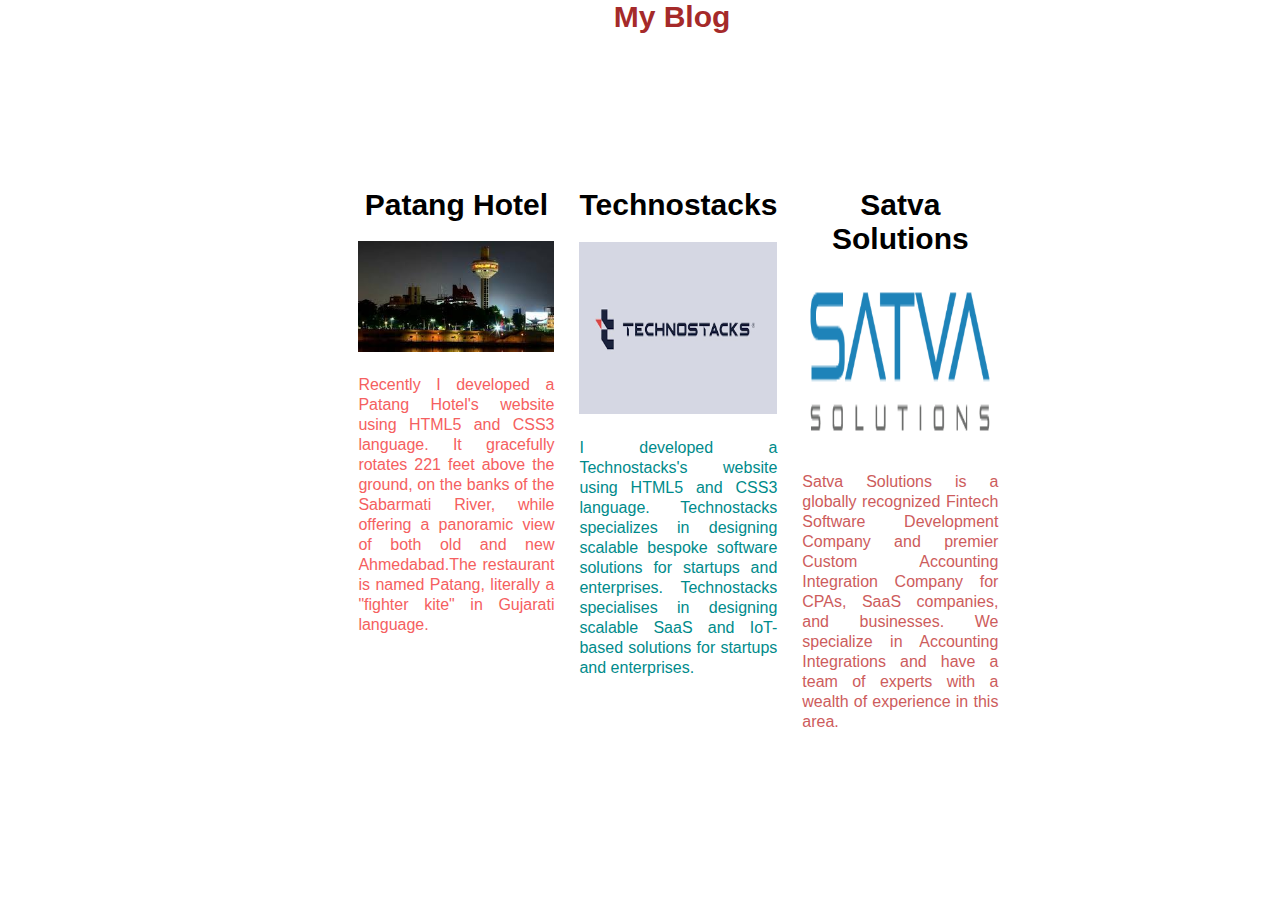
<file: task1.html>
<!DOCTYPE html>
<html lang="en">

<head>
    <meta charset="UTF-8">
    <meta name="viewport" content="width=device-width, initial-scale=1.0">
    <title>Document</title>
    <link rel="stylesheet" href="task1.css">

    <!-- ​In this task, you are required to style a blog post by adjusting text size, line spacing, margins, and text colors.
    It evaluates their ability to create visually appealing and readable content -->
</head>

<body>
    <div class="parent">
        <h1>My Blog</h1>
        <div class="child">
            <div class="child1">
                <h2>Patang Hotel</h2>
                <img src="./image/1.jpg" alt="">
                <p>Recently I developed a Patang Hotel's website using HTML5 and CSS3 language.
                    It gracefully rotates 221 feet above the ground, on the banks of the Sabarmati River, while offering
                    a panoramic view of both old and new Ahmedabad.The restaurant is named Patang, literally a "fighter
                    kite" in Gujarati language.
                </p>
            </div>
            <div class="child2">
                <h2>Technostacks</h2>
                <img src="./image/2.png" alt="">
                <p>I developed a Technostacks's website using HTML5 and CSS3 language.
                    Technostacks specializes in designing scalable bespoke software solutions for startups and
                    enterprises. Technostacks specialises in designing scalable SaaS and IoT-based solutions for startups and
                    enterprises.
                </p>
            </div>
            <div class="child3">
                <h2>Satva Solutions</h2>
                <img src="./image/3.png" alt="">
                <p>Satva Solutions is a globally recognized Fintech Software Development Company and premier Custom
                    Accounting Integration Company for CPAs, SaaS companies, and businesses. We specialize in Accounting
                    Integrations and have a team of experts with a wealth of experience in this area.</p>
            </div>
        </div>
    </div>
</body>

</html>
</file>
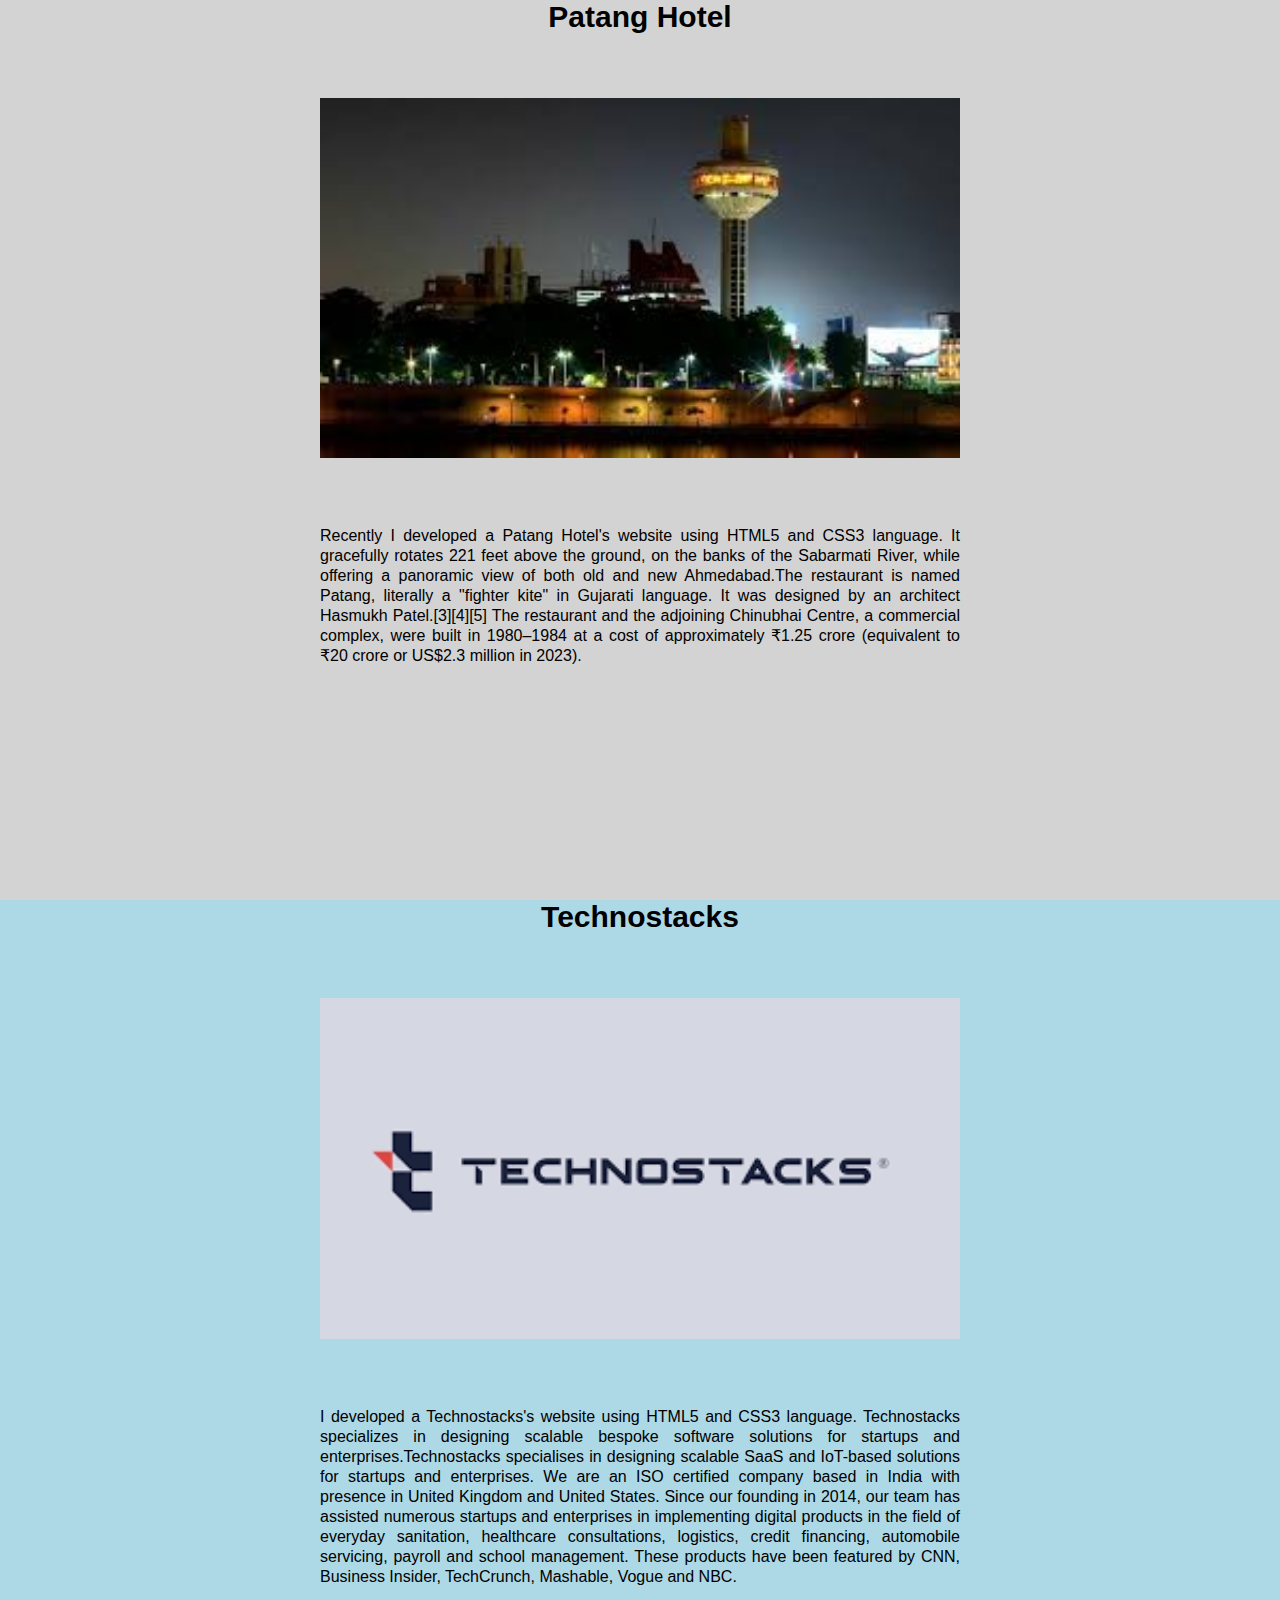
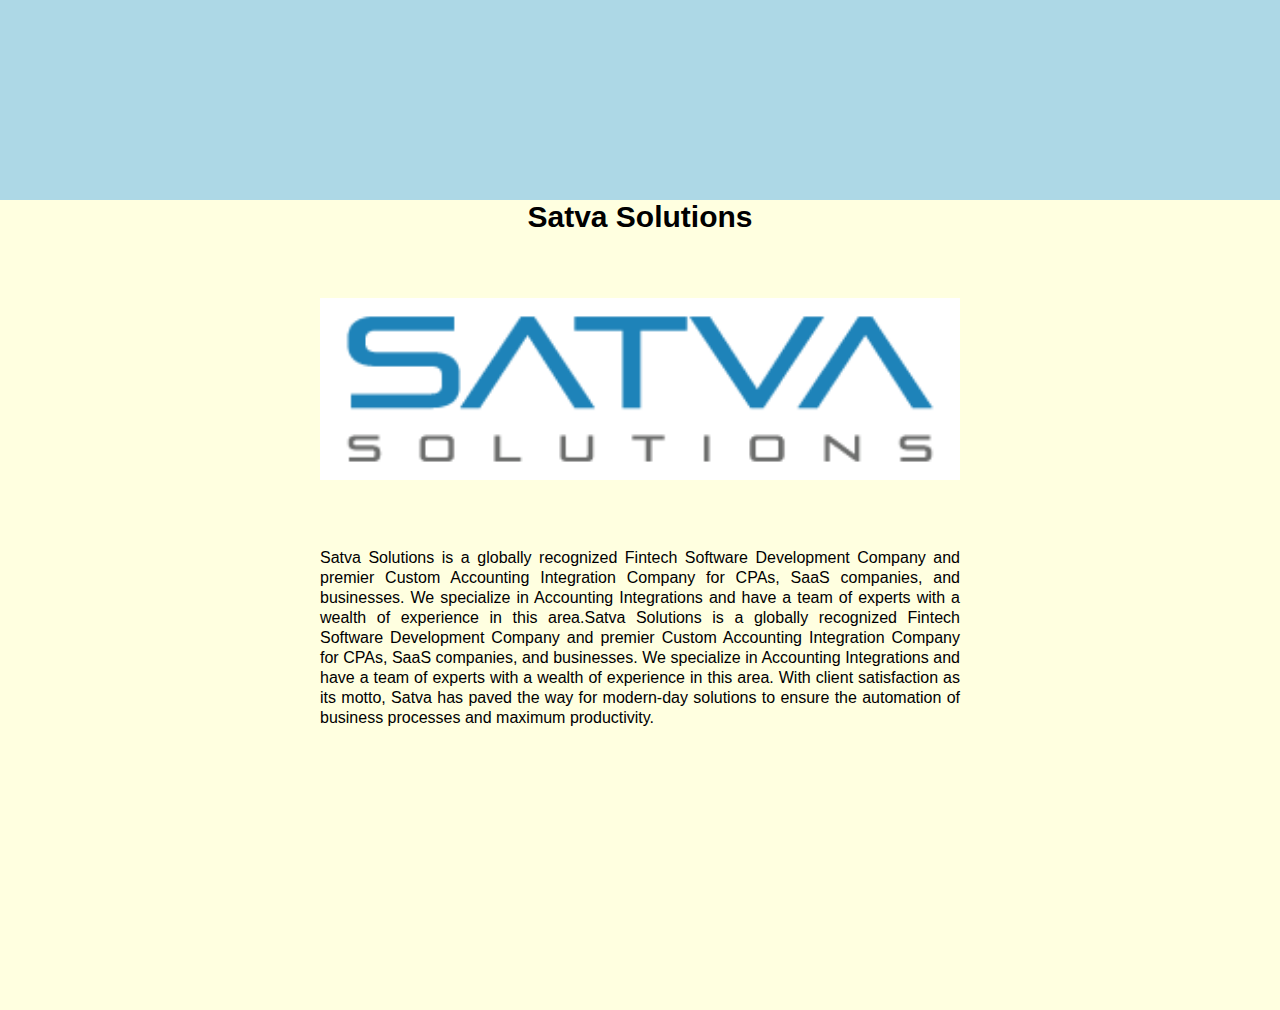
<file: task2.html>
<!DOCTYPE html>
<html lang="en">

<head>
    <meta charset="UTF-8">
    <meta name="viewport" content="width=device-width, initial-scale=1.0">
    <title>Document</title>
    <link rel="stylesheet" href="task2.css">

    <!-- style a blog layout, using properties like margin and padding to control spacing, float to align content, and background color for different sections -->
</head>

<body>
    <div class="parent1">
        <div class="child1">
            <h2>Patang Hotel</h2>
            <img src="./image/1.jpg" alt="">
            <p>Recently I developed a Patang Hotel's website using HTML5 and CSS3 language.
                It gracefully rotates 221 feet above the ground, on the banks of the Sabarmati River, while offering
                a panoramic view of both old and new Ahmedabad.The restaurant is named Patang, literally a "fighter
                kite" in Gujarati language. It was designed by an architect Hasmukh Patel.[3][4][5] The restaurant and
                the adjoining Chinubhai Centre, a commercial complex, were built in 1980–1984 at a cost of approximately
                ₹1.25 crore (equivalent to ₹20 crore or US$2.3 million in 2023).
            </p>
        </div>
    </div>

    <div class="parent2">
        <div class="child2">
            <h2>Technostacks</h2>
            <img src="./image/2.png" alt="">
            <p>I developed a Technostacks's website using HTML5 and CSS3 language.
                Technostacks specializes in designing scalable bespoke software solutions for startups and
                enterprises.Technostacks specialises in designing scalable SaaS and IoT-based solutions for startups and
                enterprises. We are an ISO certified company based in India with presence in United Kingdom and United
                States. Since our founding in 2014, our team has assisted numerous startups and enterprises in
                implementing digital products in the field of everyday sanitation, healthcare consultations, logistics,
                credit financing, automobile servicing, payroll and school management. These products have been featured
                by CNN, Business Insider, TechCrunch, Mashable, Vogue and NBC.
            </p>
        </div>
    </div>

    <div class="parent3">
        <div class="child3">
            <h2>Satva Solutions</h2>
            <img src="./image/3.png" alt="">
            <p>Satva Solutions is a globally recognized Fintech Software Development Company and premier Custom
                Accounting Integration Company for CPAs, SaaS companies, and businesses. We specialize in Accounting
                Integrations and have a team of experts with a wealth of experience in this area.Satva Solutions is a
                globally recognized Fintech Software Development Company and premier Custom Accounting Integration
                Company for CPAs, SaaS companies, and businesses. We specialize in Accounting Integrations and have a
                team of experts with a wealth of experience in this area. With client satisfaction as its motto, Satva
                has paved the way for modern-day solutions to ensure the automation of business processes and maximum
                productivity.
            </p>
        </div>
    </div>
</body>

</html>
</file>
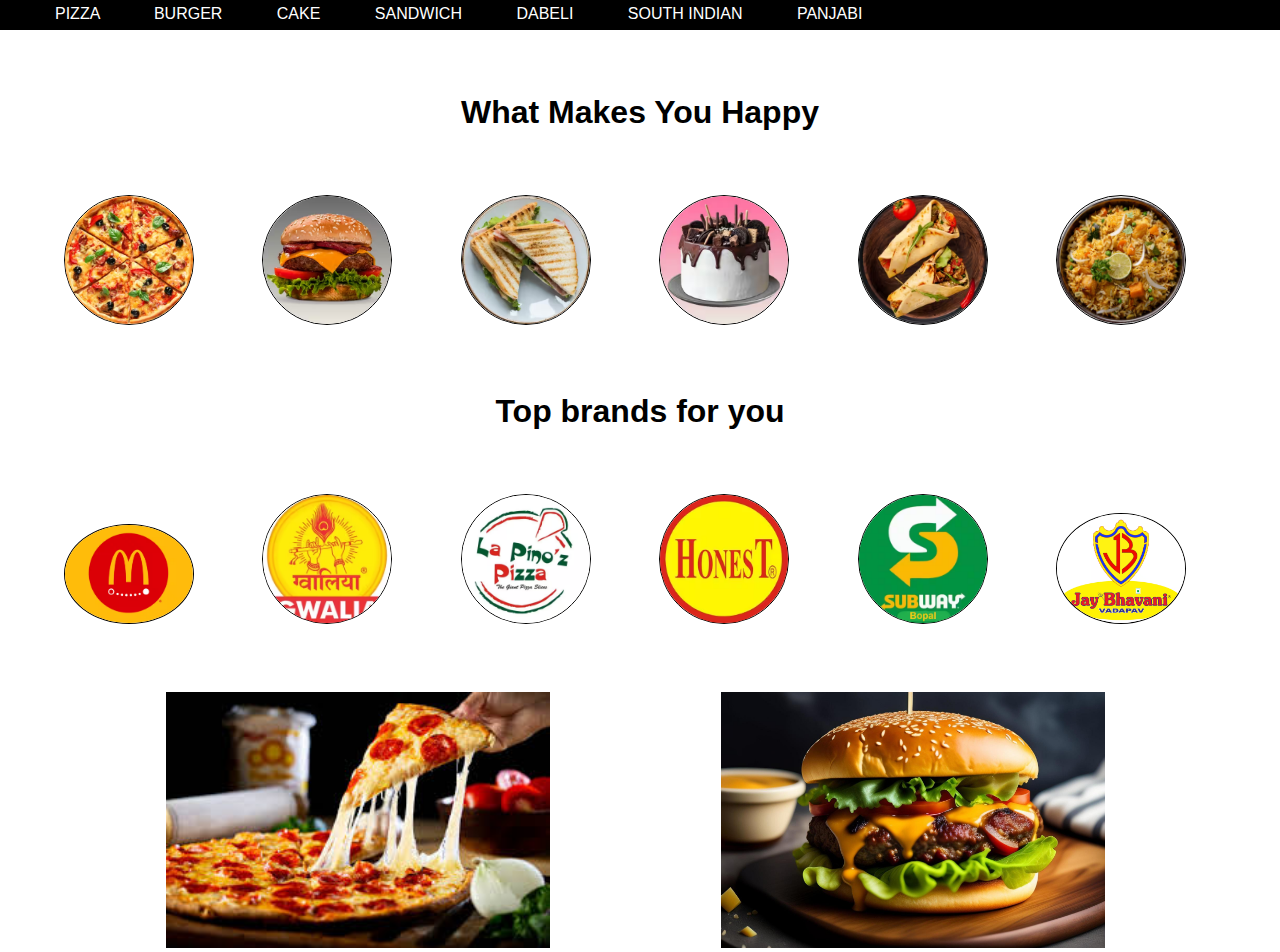
<file: respos-nav-bar/hovernavbar.html>
<!DOCTYPE html>
<html lang="en">

<head>
    <meta charset="UTF-8">
    <meta name="viewport" content="width=device-width, initial-scale=1.0">
    <title>Document</title>
    <link rel="stylesheet" href="https://cdnjs.cloudflare.com/ajax/libs/font-awesome/6.6.0/css/all.min.css"
        integrity="sha512-Kc323vGBEqzTmouAECnVceyQqyqdsSiqLQISBL29aUW4U/M7pSPA/gEUZQqv1cwx4OnYxTxve5UMg5GT6L4JJg=="
        crossorigin="anonymous" referrerpolicy="no-referrer" />

    <link rel="stylesheet" href="nav.css">
</head>

<body>
    <nav>
        <div class="header">
            <a href="#">PIZZA</a>
            <a href="#">BURGER</a>
            <a href="#">CAKE</a>
            <a href="#">SANDWICH</a>
            <a href="#">DABELI</a>
            <a href="#">SOUTH INDIAN</a>
            <a href="#">PANJABI</a>
        </div>

        <div class="show">
            <a href="#">
                <i class="fa-solid fa-bars"></i>
            </a>

            <div class="hide">
                <a href="#">PIZZA</a>
                <a href="#">BURGER</a>
                <a href="#">CAKE</a>
                <a href="#">SANDWICH</a>
                <a href="#">DABELI</a>
                <a href="#">SOUTH INDIAN</a>
                <a href="#">PANJABI</a>
            </div>
        </div>
    </nav>

    <div class="section">
        <h1>What Makes You Happy</h1>
        <div>
            <img src="./image/1.avif" alt="" class="img1">
            <img src="./image/2.avif" alt="" class="img1">
            <img src="./image/3.avif" alt="" class="img1">
            <img src="./image/4.avif" alt="" class="img1">
            <img src="./image/5.avif" alt="" class="img1">
            <img src="./image/6.avif" alt="" class="img1">
        </div>
    </div>

    <div class="section1">
        <h1>Top brands for you</h1>
        <div>
            <img src="./image/7.avif" alt="" class="img2">
            <img src="./image/8.avif" alt="" class="img2">
            <img src="./image/9.avif" alt="" class="img2">
            <img src="./image/10.avif" alt="" class="img2">
            <img src="./image/11.avif" alt="" class="img2">
            <img src="./image/12.avif" alt="" class="img2">
        </div>
    </div>

    <div class="section2">
        <img src="./image/13.jpg" alt="" class="img3">
        <img src="./image/14.jpg" alt="" class="img3">
    </div>
</body>

</html>
</file>
<file: task1.css>
*{
    margin: 0;
    padding: 0;
}

.parent{
  
    width: 100%;
    height: 100vh;
    font-family: Arial, Helvetica, sans-serif;
}

.parent h1{
    font-size: 30px;
    text-align: center;
    color: brown;
    margin-left: 5%;
}

.child{

    width: 50%;
    height: 80%;
    margin-left: 28%;
    align-items: center;
    display: flex;
    justify-content: space-between;
    gap: 25px;
}

.child1{
    height: 60%;
    width: 33.33%;
  
}

.child1 h2{
    font-size: 30px;
    text-align: center;
    margin-top: 5%;
}

.child1 img{
    width: 100%;
    margin-top: 10%;
}

.child1 p{
    margin-top: 10%;
    text-align: justify;
    line-height: 20px;
    color:rgb(245, 96, 96);
}

.child2{
    height: 60%;
    width: 33.33%;
  
}

.child2 h2{
    font-size: 30px;
    text-align: center;
    margin-top: 5%;
}

.child2 img{
    height: 40%;
    width: 100%;
    margin-top: 10%;
}

.child2 p{
    margin-top: 10%;
    text-align: justify;
    line-height: 20px;
    color:darkcyan;
}

.child3{
    height: 60%;
    width: 33.33%;
   
}

.child3 h2{
    font-size: 30px;
    text-align: center;
    margin-top: 5%;
}

.child3 img{
    height: 40%;
    width: 100%;
    margin-top: 10%;
}

.child3 p{
    margin-top: 10%;
    text-align: justify;
    line-height: 20px;
    color:indianred;
}
</file>
<file: task2.css>
*{
    margin: 0;
    padding: 0;
    font-family: Arial, Helvetica, sans-serif;
}

.parent1{
    background-color: lightgrey;
    height: 100vh;
    width: 100%;
}

.child1{
    width: 50%;
    margin-left: 25%;
}

.child1 h2{
    font-size: 30px;
    text-align: center;
   
}

.child1 img{
    width: 100%;
    margin-top: 10%;
}

.child1 p{
    margin-top: 10%;
    text-align: justify;
    line-height: 20px;
    margin-bottom: 5%;
    float: left;
}

.parent2{
    background-color: lightblue;
    height: 100vh;
    width: 100%;
}

.child2{
    width: 50%;
    margin-left: 25%;
}

.child2 h2{
    font-size: 30px;
    text-align: center;
   
}

.child2 img{
    width: 100%;
    margin-top: 10%;
}

.child2 p{
    margin-top: 10%;
    text-align: justify;
    line-height: 20px;
    margin-bottom: 5%;
    float: left;
}

.parent3{
    background-color: lightyellow;
    height: 90vh;
    width: 100%;
}

.child3{
    width: 50%;
    margin-left: 25%;
}

.child3 h2{
    font-size: 30px;
    text-align: center;
   
}

.child3 img{
    width: 100%;
    margin-top: 10%;
}

.child3 p{
    margin-top: 10%;
    text-align: justify;
    line-height: 20px;
    margin-bottom: 5%;
    float: left;
}
</file>
<file: respos-nav-bar/nav.css>
* {
    margin: 0;
    padding: 0;
    font-family: Arial, Helvetica, sans-serif;
}

nav {
    background-color: black;
    height: 20px;
    padding: 5px;
    display: flex;
}

a {
    color: white;
    text-decoration: none;
    margin-left: 50px;
}

.hide {
    display: none;
}

.hide a {
    margin-left: 0px;
}

.show {
    display: none;

}

.show:hover .hide {
    display: flex;
    flex-direction: column;
    position: absolute;
    top: 25px;
    left: 0px;
    width: 100%;
    background-color: white;
}

.section h1{
    text-align: center;
    margin-top: 5%;
}

.img1{
    width: 10%;
    margin-top: 5%;
    margin-left: 5%;
    border: 1px solid black;
    border-radius: 50%;
}

.section1 h1{
    text-align: center;
    margin-top: 5%;
}

.img2{
    width: 10%;
    margin-top: 5%;
    margin-left: 5%;
    border: 1px solid black;
    border-radius: 50%;
}

.img3{
    margin-top: 5%;
    margin-left: 13%;
    width: 30%;
}

@media screen and (max-width : 767px) and (min-width: 320px) {
    /* body {
        background-color: green;
    } */

    .show {
        display: block;
        width: 100%;
        position: relative;
    }

    .header {
        display: none;
    }

    .fa-solid {
        position: absolute;
        right: 20px;
        color: white;
    }

    a {
        color: black;
        text-decoration: none;
        margin-left: 50px;
        line-height: 30px;
    }

    .section h1{
        text-align: center;
        margin-top: 5%;
    }
    
    .img1{
        width: 10%;
        margin-top: 5%;
        margin-left: 45%;
        border: 1px solid black;
        border-radius: 50%;
        display: flex;
        flex-direction: column;
        justify-content: center;
    }

    .section1 h1{
        text-align: center;
        margin-top: 5%;
    }
    
    .img2{
        width: 10%;
        margin-top: 5%;
        margin-left: 45%;
        border: 1px solid black;
        border-radius: 50%;
        display: flex;
        flex-direction: column;
        justify-content: center;
    }

    .img3{
        margin-top: 5%;
        margin-left: 20%;
        width: 60%;
        display: flex;
        flex-direction: column;
    }
}
</file>
